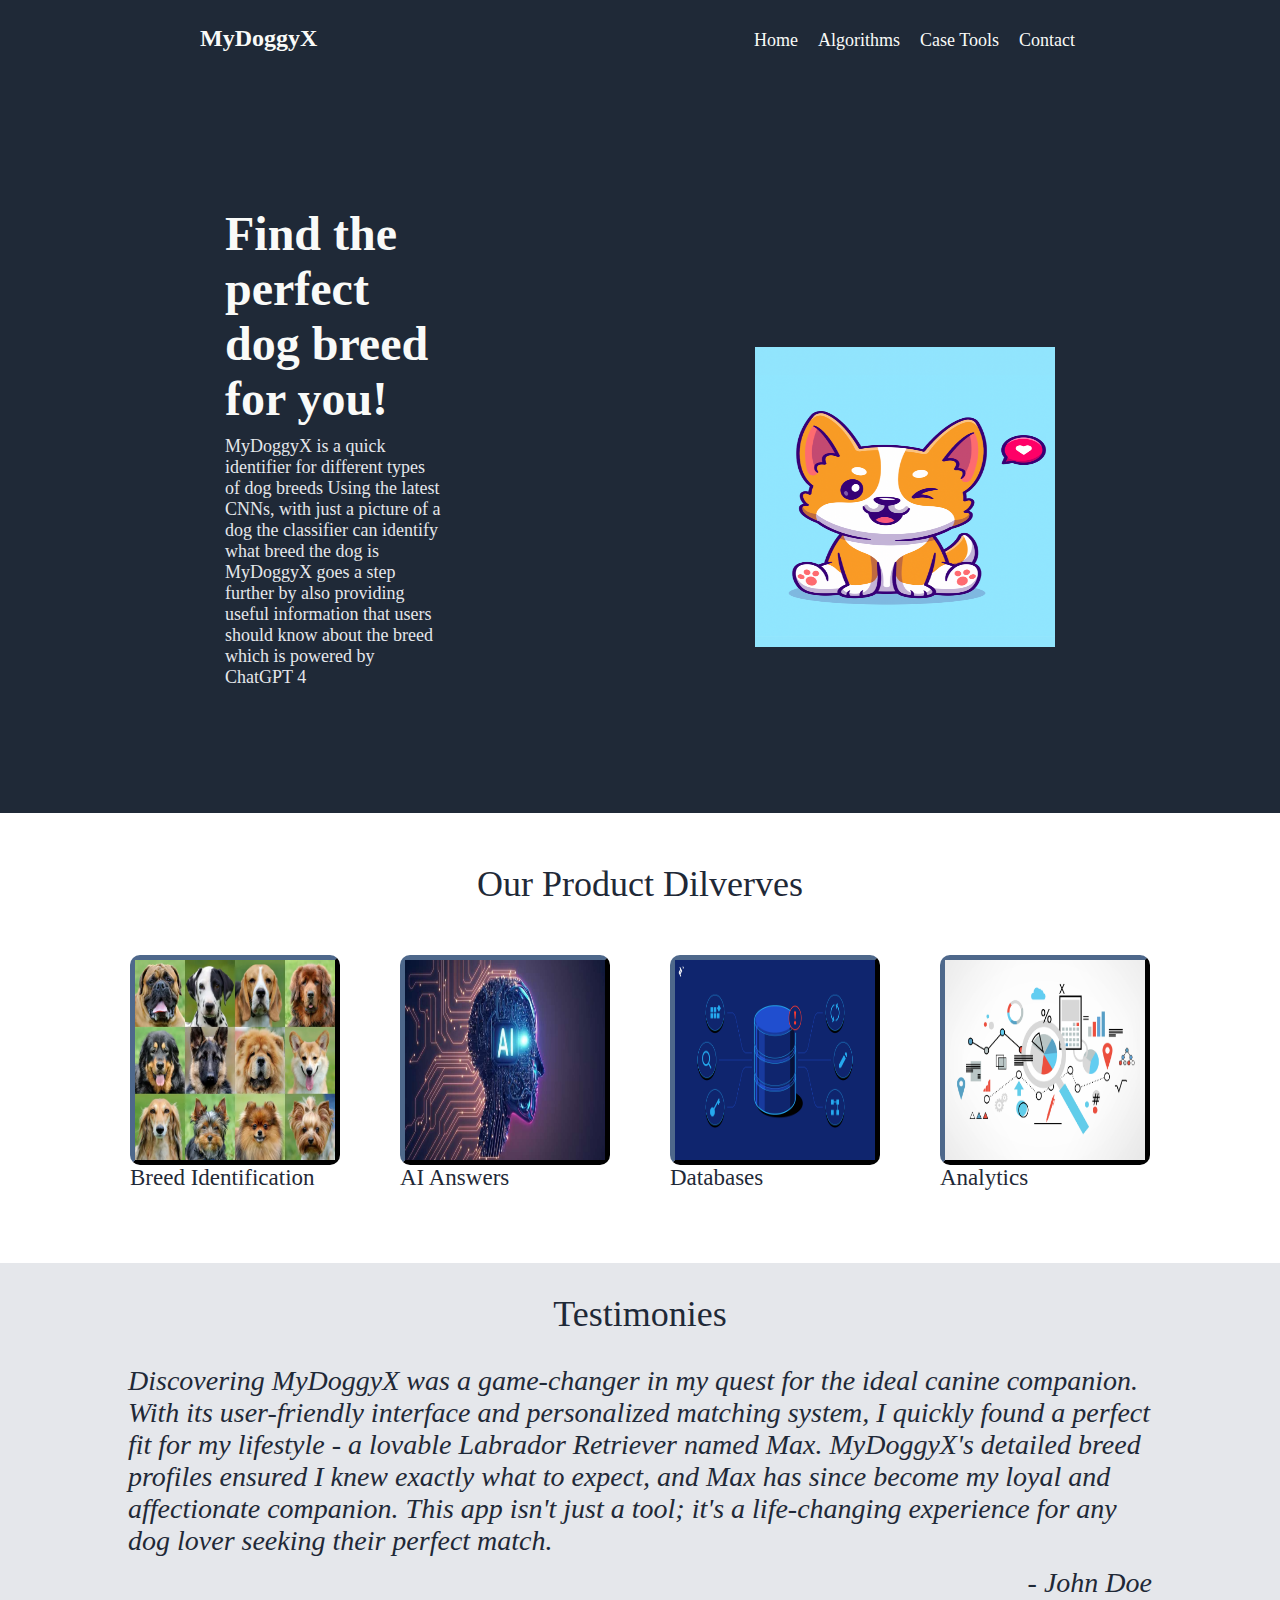
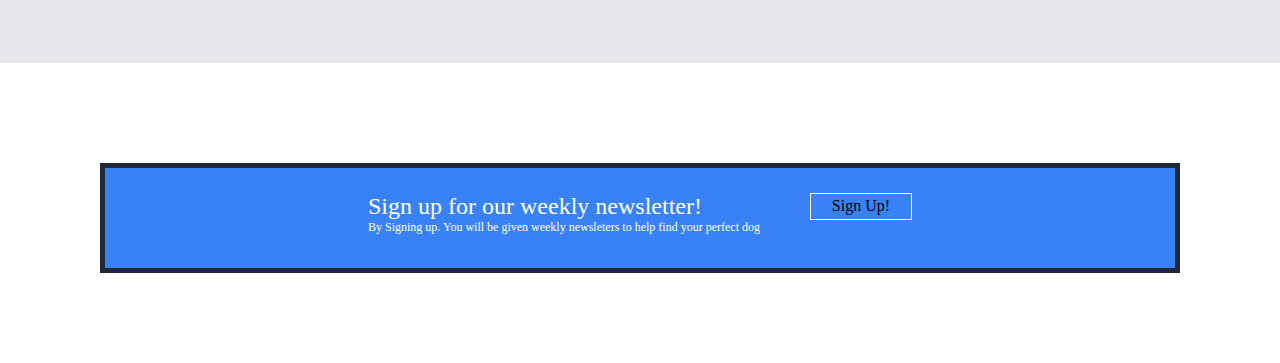
<file: index.html>
<!DOCTYPE html>
<html lang="en">
<head>
    <meta charset="UTF-8">
    <meta http-equiv="X-UA-Compatible" content="IE=edge">
    <meta name="viewport" content="width=device-width, initial-scale=1.0">
    <title>MyDoggyX</title>
    <link rel="stylesheet" href="style.css">
</head>
<body>
    <div class="header">
        <div class="header_top">
            <h2 class="header_logo">MyDoggyX</h2>
            <ul>
                <a href="./index.html"><li>Home</li></a>
                <a href="./Algorithm.html"><li>Algorithms</li></a>
                <a href="./CaseTools.html"><li>Case Tools</li></a>
                <a href="./Contact.html"><li>Contact</li></a>
            </ul>
        </div>

        <div class="header_main">
            <div class="text">
                <div class="left">
                    <h1 class="title">Find the perfect dog breed for you!</h1>

                    <p class="subtitle">
                        MyDoggyX is a quick identifier for different types of dog breeds
Using the latest CNNs, with just a picture of a dog the classifier can identify what breed the dog is 
MyDoggyX goes a step further by also providing useful information that users should know about the breed which is powered by ChatGPT 4 
                    </p>
                </div>
            </div>

            <div class="right">
                <img src="Pictures/dog.png" alt="Engaged Students">
            </div>
        </div>
    </div>

    <div class="section2">
        <div class="section2_title">
            <div class="h2">Our Product Dilverves</div>
            
        </div>
            <div class="boxes">
                <div>
                    <div class="square"><img src="Pictures/dog_breeds.webp"></div>
                    <span>Breed Identification</span>
                </div>
                
                <div>
                    <div class="square"><img src="Pictures/ai.jpg"></div>
                    <span>AI Answers</span>
                </div>

                <div>
                    <div class="square"><img src="Pictures/database.png"></div>
                    <span>Databases</span>
                </div>

                <div>
                    <div class="square"><img src="Pictures/analytics.jpeg"></div>
                    <span>Analytics</span>
                </div>
            </div>
        </div>
    </div>

    <div class="testimonies">
        <div class="testimonies_title">
            <div class="h3">Testimonies</div>
        </div>
        <div class="quote">
            <p>
                Discovering MyDoggyX was a game-changer in my quest for the ideal canine companion. 
                With its user-friendly interface and personalized matching system, 
                I quickly found a perfect fit for my lifestyle - a lovable Labrador Retriever named Max. 
                MyDoggyX's detailed breed profiles ensured I knew exactly what to expect, 
                and Max has since become my loyal and affectionate companion. 
                This app isn't just a tool; it's a life-changing experience for any 
                dog lover seeking their perfect match.
            </p>
            <div class="quote_author">- John Doe</div>            
        </div>
    </div>

    <div class="signup_section">
        <div class="signup">
            <div class="text">
                <p class="call_to_action_main">Sign up for our weekly newsletter!</p>
                <p class="sub">
                    By Signing up. You will be given weekly 
                    newsleters to help find your perfect dog
                </p>
            </div>
            <div class="signup__button">
                <p class="sign-up_logo">Sign Up!</p>
            </div>
        </div>
    </div>

</body>
</html>
</file>
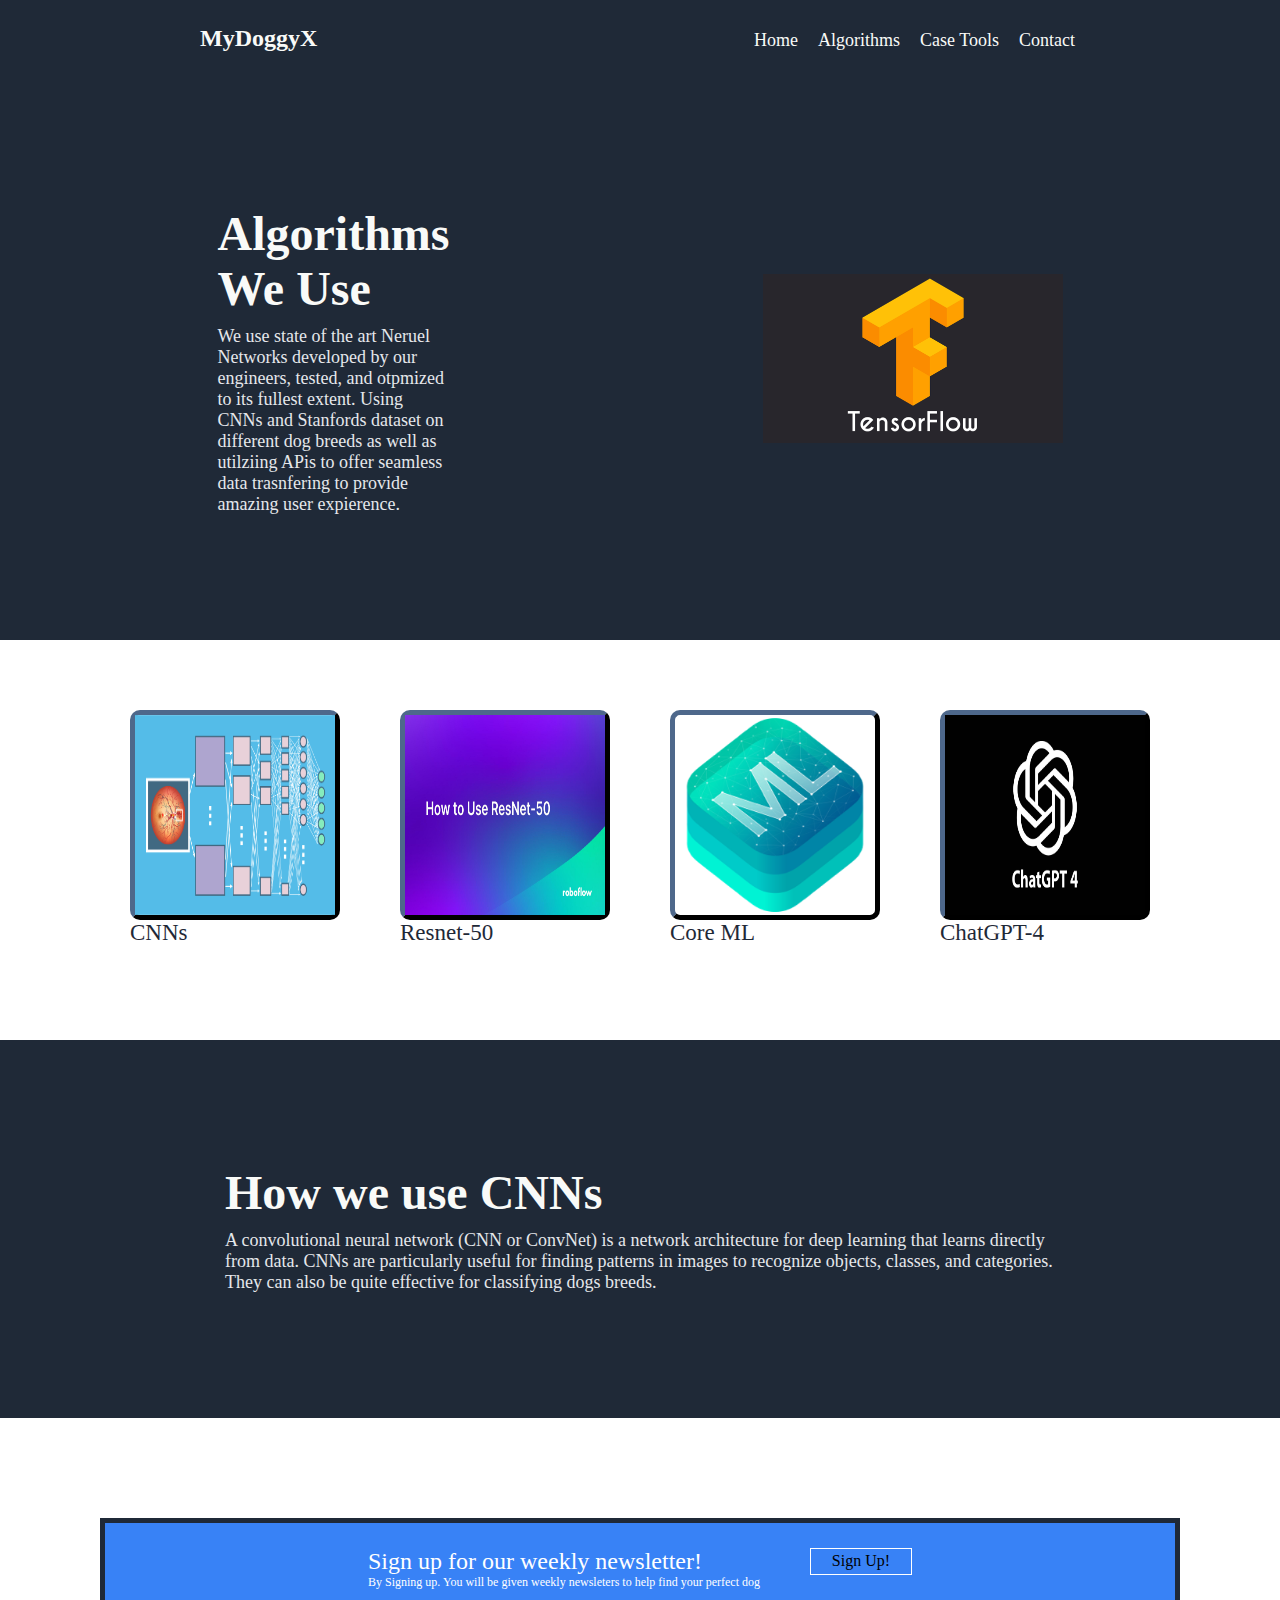
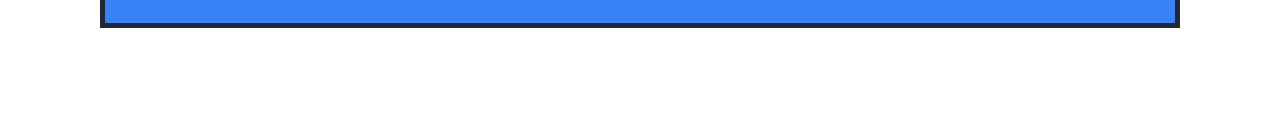
<file: Algorithm.html>
<!DOCTYPE html>
<html lang="en">
<head>
    <meta charset="UTF-8">
    <meta http-equiv="X-UA-Compatible" content="IE=edge">
    <meta name="viewport" content="width=device-width, initial-scale=1.0">
    <title>MyDoggyX</title>
    <link rel="stylesheet" href="style.css">
</head>
<body>
    <div class="header">
        <div class="header_top">
            <h2 class="header_logo">MyDoggyX</h2>
            <ul>
                <a href="./index.html"><li>Home</li></a>
                <a href="./Algorithm.html"><li>Algorithms</li></a>
                <a href="./CaseTools.html"><li>Case Tools</li></a>
                <a href="./Contact.html"><li>Contact</li></a>
            </ul>
        </div>

        <div class="header_main">
            <div class="text">
                <div class="left">
                    <h1 class="title">Algorithms We Use</h1>
                        
                    <p class="subtitle">
                        We use state of the art Neruel Networks developed by our engineers, tested, and otpmized to its fullest extent. 
                        Using CNNs and Stanfords dataset on different dog breeds as well as utilziing APis to offer seamless data trasnfering 
                        to provide amazing user expierence. 
                    </p>
                </div>
            </div>

            <div class="right">
                <img src="Pictures/tenserflow.png" alt="Engaged Students">
            </div>
        </div>
    </div>

    <div class="section2">
        <div class="section2_title">
            <div class="h2"></div>
            
        </div>
            <div class="boxes">
                <div>
                    <div class="square"><img src="Pictures/cnn.png"></div>
                    <span>CNNs</span>
                </div>
                
                <div>
                    <div class="square"><img src="Pictures/resnet-50.jpeg"></div>
                    <span>Resnet-50</span>
                </div>

                <div>
                    <div class="square"><img src="Pictures/core-ml.png"></div>
                    <span>Core ML</span>
                </div>

                <div>
                    <div class="square"><img src="Pictures/gpt4.jpeg"></div>
                    <span>ChatGPT-4</span>
                </div>
            </div>
        </div>
    </div>

    

    <div style="background-color: #1F2937">
    <div class="header_main">
        <div class="text">
            <div class="left">
                <h1 class="title">How we use CNNs</h1>
                    
                <p class="subtitle">
                    A convolutional neural network (CNN or ConvNet) is a network architecture for deep learning that learns directly from data. CNNs are particularly useful for finding patterns in images to recognize objects, classes, and categories. They can also be quite effective for classifying dogs breeds.
                </p>
            </div>
        </div>
    </div>
    </div>

    <div class="signup_section">
        <div class="signup">
            <div class="text">
                <p class="call_to_action_main">Sign up for our weekly newsletter!</p>
                <p class="sub">
                    By Signing up. You will be given weekly 
                    newsleters to help find your perfect dog
                </p>
            </div>
            <div class="signup__button">
                <p class="sign-up_logo">Sign Up!</p>
            </div>
        </div>
    </div>

</body>
</html>
</file>
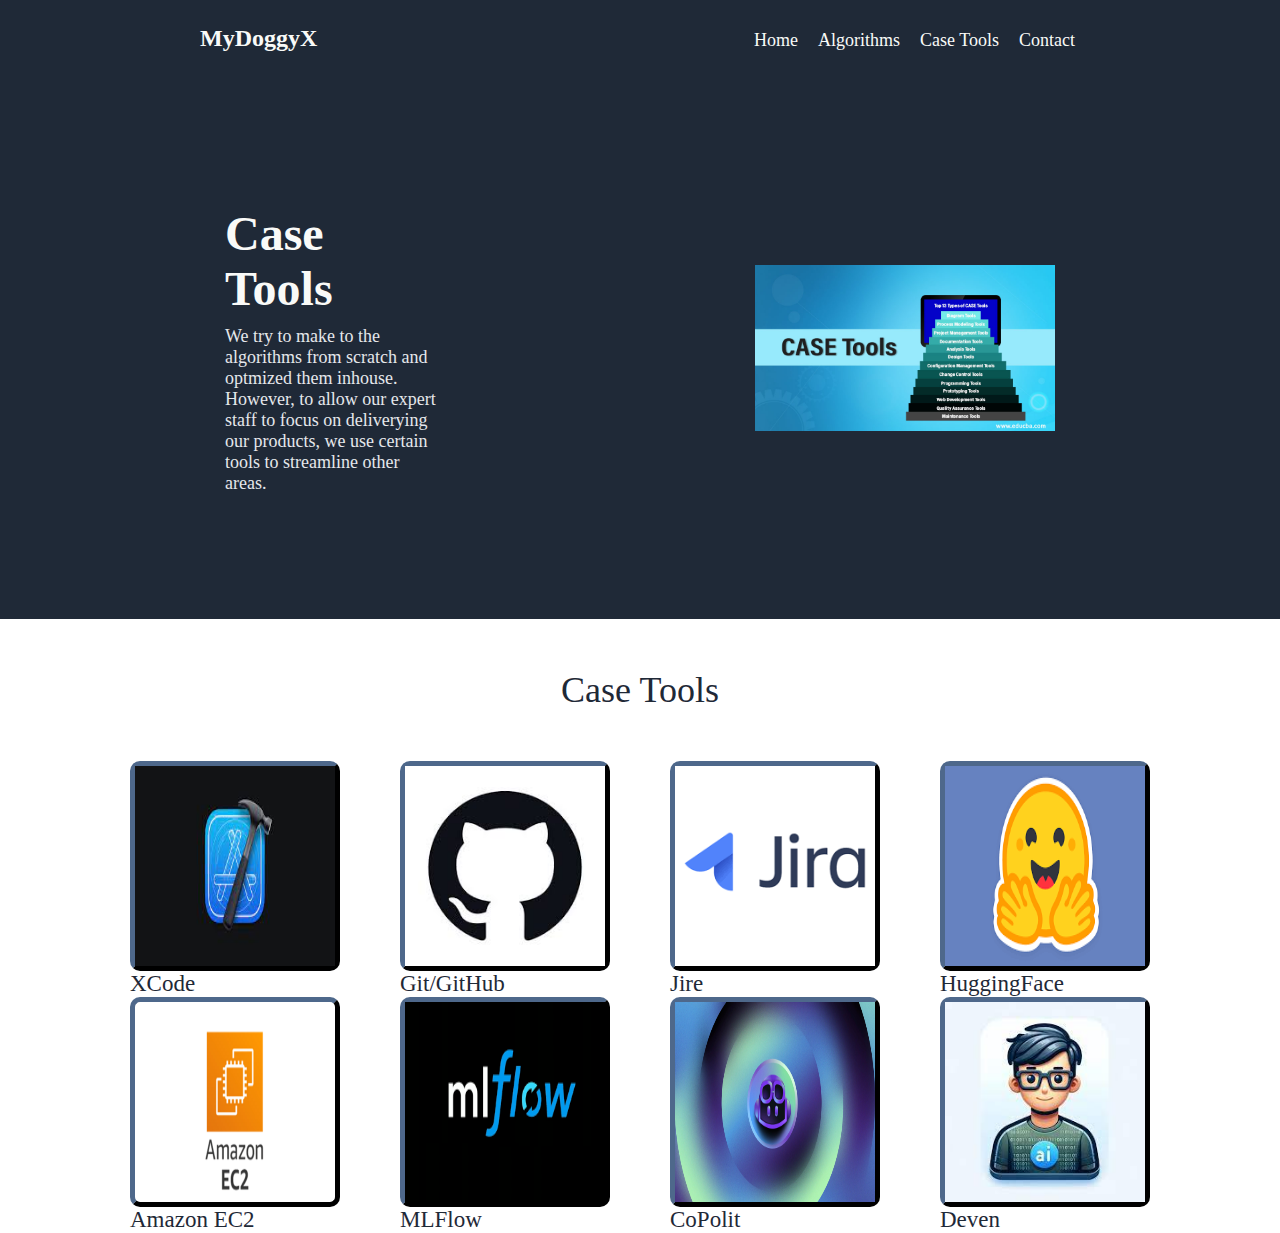
<file: CaseTools.html>
<!DOCTYPE html>
<html lang="en">
<head>
    <meta charset="UTF-8">
    <meta http-equiv="X-UA-Compatible" content="IE=edge">
    <meta name="viewport" content="width=device-width, initial-scale=1.0">
    <title>MyDoggyX</title>
    <link rel="stylesheet" href="style.css">
</head>
<body>
    <div class="header">
        <div class="header_top">
            <h2 class="header_logo">MyDoggyX</h2>
            <ul>
                <a href="./index.html"><li>Home</li></a>
                <a href="./Algorithm.html"><li>Algorithms</li></a>
                <a href="./CaseTools.html"><li>Case Tools</li></a>
                <a href="./Contact.html"><li>Contact</li></a>
            </ul>
        </div>

        <div class="header_main">
            <div class="text">
                <div class="left">
                    <h1 class="title">Case Tools</h1>

                    <p class="subtitle">
                        We try to make to the algorithms from scratch and optmized them inhouse.
                        However, to allow our expert staff to focus on deliverying our products,
                        we use certain tools to streamline other areas.
                    </p>
                </div>
            </div>

            <div class="right">
                <div>
                    <img src="Pictures/casetools.jpeg" alt="Engaged Students">
                </div>
                
            </div>
        </div>
    </div>

    <div class="section2">
        <div class="section2_title">
            <div class="h2">Case Tools</div>
            
        </div>
            <div class="boxes">
                <div>
                    <div class="square"><img src="Pictures/xcode.jpeg"></div>
                    <span>XCode</span>
                </div>
                
                <div>
                    <div class="square"><img src="Pictures/github.jpeg"></div>
                    <span>Git/GitHub</span>
                </div>

                <div>
                    <div class="square"><img src="Pictures/Jire.png"></div>
                    <span>Jire</span>
                </div>

                <div>
                    <div class="square"><img src="Pictures/huggingface.png"></div>
                    <span>HuggingFace</span>
                </div>
            </div>

            <div class="boxes">
                <div>
                    <div class="square"><img src="Pictures/ec2.avif"></div>
                    <span>Amazon EC2</span>
                </div>
                
                <div>
                    <div class="square"><img src="Pictures/mlflow.png"></div>
                    <span>MLFlow</span>
                </div>

                <div>
                    <div class="square"><img src="Pictures/coplit.webp"></div>
                    <span>CoPolit</span>
                </div>

                <div>
                    <div class="square"><img src="Pictures/deveb.jpeg"></div>
                    <span>Deven</span>
                </div>
            </div>
        </div>
    </div>

    <div>

    </div>

   

</body>
</html>
</file>
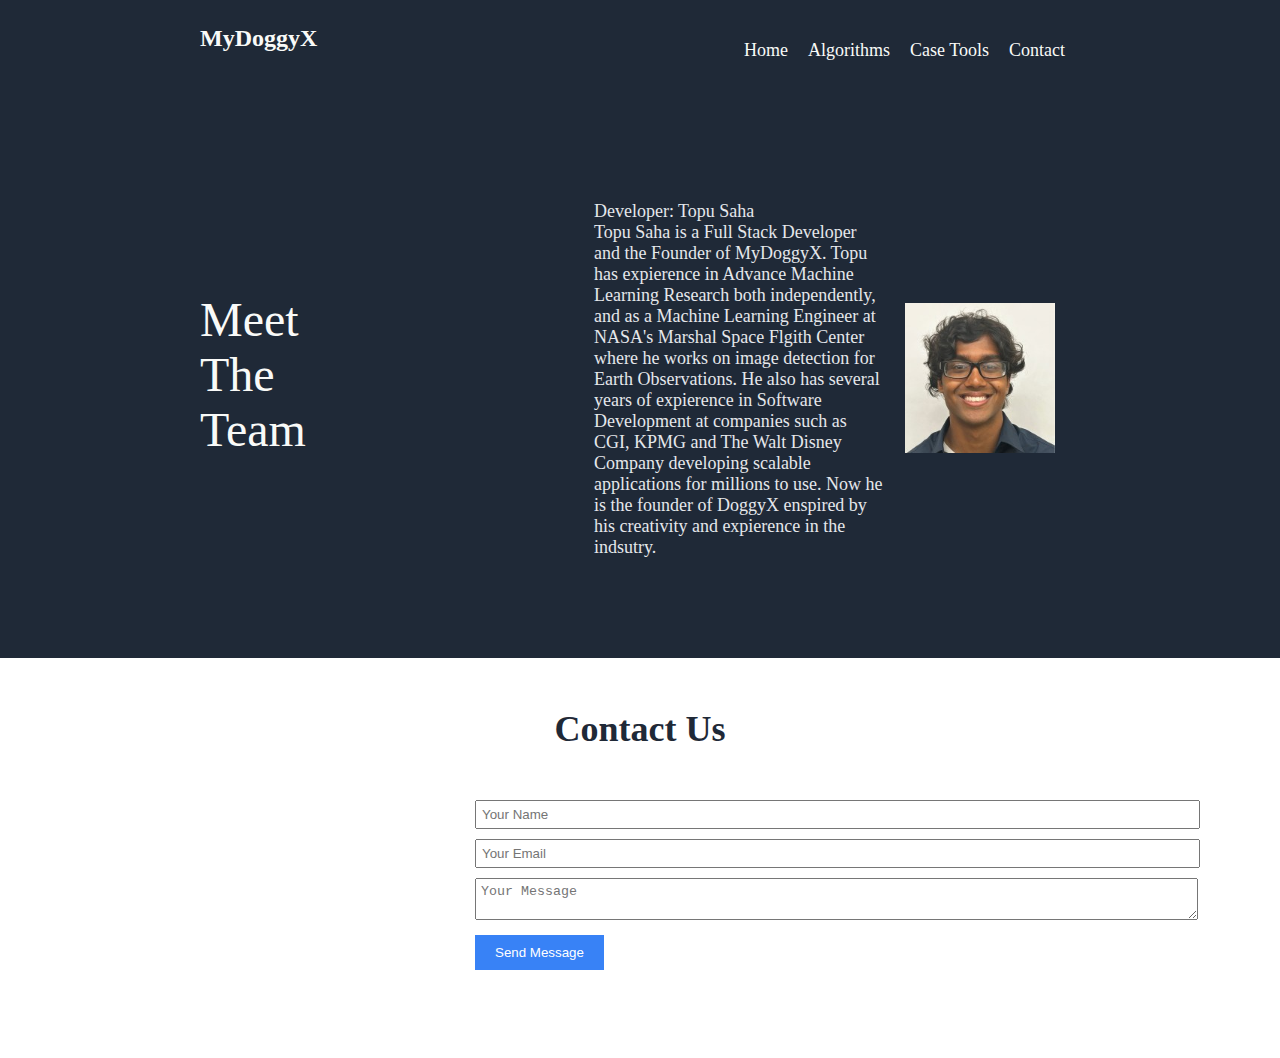
<file: Contact.html>
<!DOCTYPE html>
<html lang="en">
<head>
    <meta charset="UTF-8">
    <meta name="viewport" content="width=device-width, initial-scale=1.0">
    <title>Contact</title>
    <link rel="stylesheet" href="style.css">




</head>
<body>
    <header class="header" style="color: #f9faf8; background-color: #1F2937;">
        <div class="header_top" style="display: flex; flex-direction: row; justify-content: space-between; margin-left: 175px; margin-right: 175px; padding: 20px;">
            <h2 class="header_logo">MyDoggyX</h2>
            <ul style="padding: 10px; display: flex; list-style: none; color: #E5E7EB; font-size: 18px; gap: 20px;">
                <ul>
                    <a href="./index.html"><li>Home</li></a>
                    <a href="./Algorithm.html"><li>Algorithms</li></a>
                    <a href="./CaseTools.html"><li>Case Tools</li></a>
                    <a href="./Contact.html"><li>Contact</li></a>
                </ul>
            </ul>
        </div>
        <div class="header_main" style="display: flex; flex-direction: row; margin-left: 100px; margin-right: 100px; padding: 100px; justify-content: space-between; align-items: center;">
            <div class="title" style="font-size: 48px; color: #F9FAF8; font-weight: extra-bold; padding-bottom: 10px;">Meet The Team</div>
            <div class="team_info" style="display: flex; align-items: center;">
                <div class="team_text" style="color: #E5E7EB; font-size: 18px;">
                    <p>Developer: Topu Saha</p>
                    <p>
                        Topu Saha is a Full Stack Developer and the Founder of MyDoggyX. 
                        Topu has expierence in Advance Machine Learning Research both independently, and as a 
                        Machine Learning Engineer at NASA's Marshal Space Flgith Center where he works on image detection for Earth Observations.
                        He also has several years of expierence in Software Development at companies such as CGI, KPMG and The Walt Disney Company 
                        developing scalable applications for millions to use. Now he is the founder of DoggyX enspired by his creativity and expierence 
                        in the indsutry.
                    </p>
                </div>
                <div class="team_image" style="margin-left: 20px;">
                    <img src="Pictures/me.jpeg" alt="Developer" style="width: 150px; height: auto;">
                </div>
            </div>
        </div>
        </header>

    <section class="section2">
        <div class="section2_title">
            <h2 class="h2" style="font-size: 36px; font-weight: extra-bold; color: #1F2937; margin: 30px;">Contact Us</h2>
        </div>






        
        <div style="display: flex; gap: 50px;">
            <div class="right" style="max-height: 200px;">
                <iframe src="https://www.google.com/maps/embed?pb=!1m18!1m12!1m3!1d3724.4031453737687!2dYOUR_LONGITUDE!3dYOUR_LATITUDE!2m3!1f0!2f0!3f0!3m2!1i1024!2i768!4f13.1!3m3!1m2!1s0xYOUR_MAP_COORDS!2sYOUR_LOCATION!5e0!3m2!1sen!2suk!4v1602020866053!5m2!1sen!2suk" width="400" height="250" frameborder="0" style="border:0; margin-right: 25px;" allowfullscreen="" aria-hidden="false" tabindex="0"></iframe>
            </div>
            <div style="color: #1F2937; font-size: 18px;">
                <form action="tsaha@njcu.edu" method="post" enctype="text/plain">
                    <input type="text" name="name" placeholder="Your Name" style="width: 100%; margin-bottom: 10px; padding: 5px;">
                    <input type="email" name="email" placeholder="Your Email" style="width: 100%; margin-bottom: 10px; padding: 5px;">
                    <textarea name="message" placeholder="Your Message" style="width: 100%; margin-bottom: 10px; padding: 5px;"></textarea>
                    <input type="submit" value="Send Message" style="background-color: #3882f6; color: white; border: none; padding: 10px 20px; cursor: pointer;">
                </form>
            </div>
        </div>
    </section>
</body>
</html>
</file>
<file: style.css>
* {
    margin: 0;
    padding: 0;
}

a {
    color: #f9faf8;
}

.header {
    color: #f9faf8; 
    background-color: #1F2937;
}
.header_top {
    display: flex;
    flex-direction: row;
    justify-content: space-between;
    margin-left: 175px;
    margin-right: 175px;
    padding: 20px;
}

.header_logo {
    padding: 5px;
}


ul {
    padding: 10px;
    display: flex;
    list-style: none;
    color: #E5E7EB;
    font-size: 18px; 
    gap: 20px;
}

a {
    text-decoration: none;
}

.header_main {
    display: flex;
    flex-direction: row;
    margin-left: 100px;
    margin-right: 100px;
    padding: 100px;
    justify-content: center;
    align-items: center;
    gap: 18em;
}

.title {
    font-size: 48px;
    color: #F9FAF8;
    font-weight: extra-bold;
}

.title {
    padding-bottom: 10px;
}

.subtitle {
    color: #E5E7EB;
    font-size: 18px; 
}

.right {
    max-height: 200px;
}

img {
    width: 300px; 
    height: auto;
    max-height: 300px;
    margin-right: 25px; 
}

iframe {
    width: 400px; 
    height: 250px;
    margin-right: 25px; 
}

.h2 {
    font-size: 36px; 
    font-weight: extra-bold;
    color: #1F2937;
    margin: 30px;

}

.section2 {
    display: flex;
    flex-direction: column;
    height: 400px;
}

.section2_title {
    text-align: center;
    padding: 20px; 
}

.boxes {
    color: #1F2937; 
    font-size: 23px; 
    display: flex;
    justify-content: center; 
    gap: 60px;
}

.square {
    width: 200px; 
    height: 200px;
    border: 5px outset #1F2937; 
    border-radius: 10px;
}

.signup_section {
    background-color: white;
    height: 200px;
}

.signup {
    background-color: #3882f6;
    display: flex;
    height: 100px;
    margin: 100px 100px;
    justify-content: center;
    border: 5px solid #1F2937;
}

.signup__button {
    margin: 25px 25px;
    border: 1px solid white;
    background-color: #3882f6;
    width: 100px; 
    height: 25px;
    
}

.sign-up_logo {
    color: black;
    text-align: center;
    padding: 3px;
    font-weight: extra-bold;
}

.text {
    margin: 25px 25px;
    color: white;

}

.call_to_action_main{
    font-size: 24px;
}

.sub {
    font-size: 12px;
}



.boxes img {
    width: 200px; 
    height: 200px; 
}

.testimonies {
    background-color: #E5E7EB;
    display: flex;
    flex-direction: column;
    margin-top: 50px;
    height: 400px;
}

.testimonies_title {
    margin: 30px;
    text-align: center;
}

.h3 {
    font-size: 36px; 
    font-weight: extra-bold;
    color: #1F2937;

}

.quote {
    font-size: 28px;
    color: #1F2937;
    margin: 0 10%;
    font-style: italic;
}

.quote p {
    margin: 0px; 
    padding: 0px;
}

.quote_author {
    margin-top: 10px;
    text-align: end; 
}
</file>
